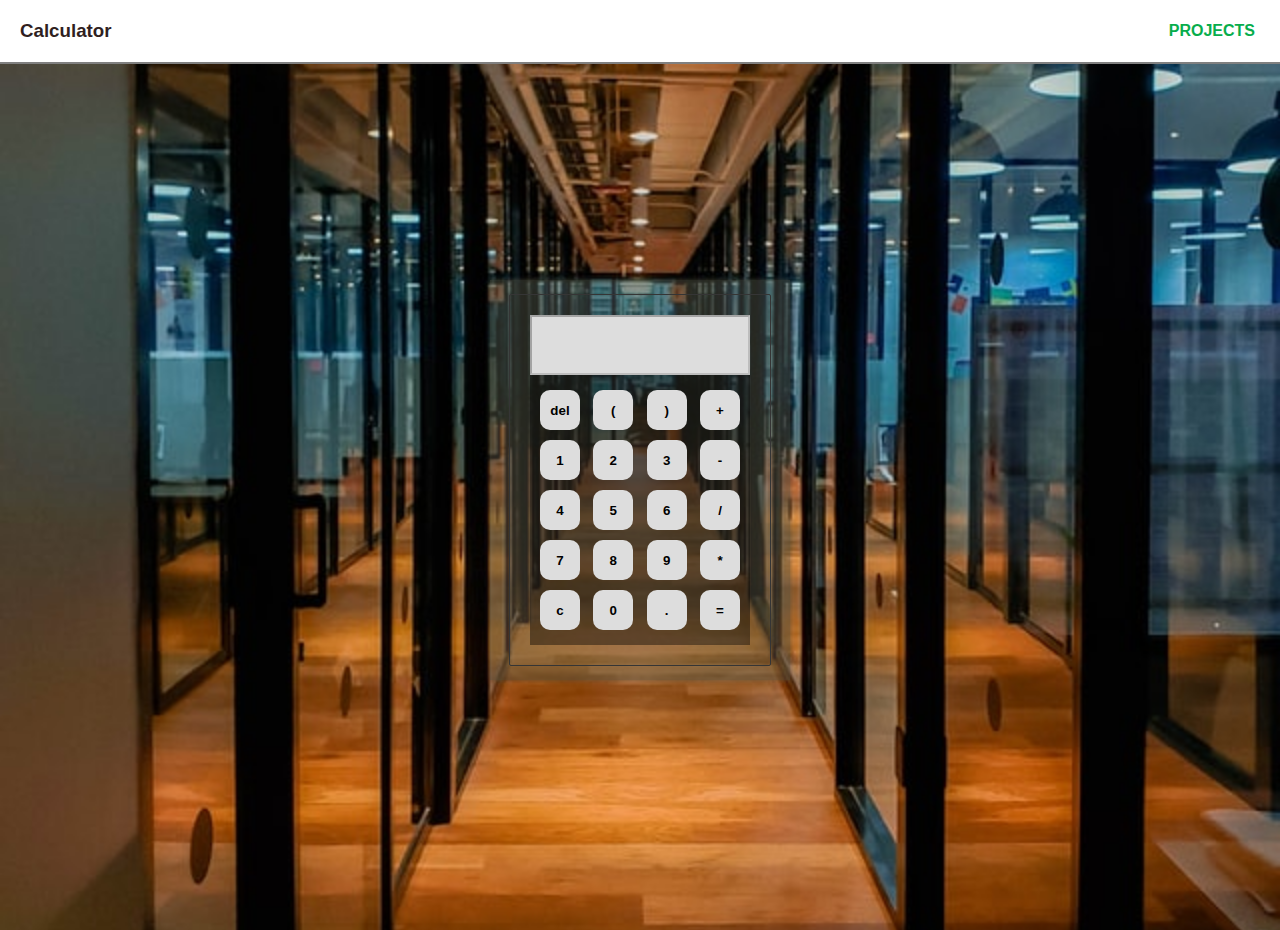
<file: 6-calculator/index.html>
<!DOCTYPE html>
<html lang="en">
  <head>
    <meta charset="UTF-8" />
    <meta http-equiv="X-UA-Compatible" content="IE=edge" />
    <meta name="viewport" content="width=device-width, initial-scale=1.0" />
    <link rel="stylesheet" href="style.css" />
    <title>Calculator Javascript Project | 10+ Vanilla Javascript Projects to Boost Frontend Javascript Skills created by Timonwa (Pelumi Akintokun)</title>
  </head>
  <body>
    <!--* container/body wrapper for every content in the body -->
    <div class="container">
      <!-- nav bar -->
      <nav>
        <div class="nav-cntr">
          <div class="logo">
            <h3>Calculator</h3>
          </div>
          <div class="links">
            <a id="projects" href="/index.html">Projects</a>
          </div>
        </div>
      </nav>
      <!-- calculator form -->
      <form action="" name="calculator">
        <!-- calulator cntr -->
        <div class="calulator-cntr">
          <!-- the window -->
          <div>
            <input type="text" name="display" id="display" disabled />
          </div>
          <!-- the input btns -->
          <div class="input-btns-cntr">
            <div>
              <input
                class="btn"
                type="button"
                name="delete"
                value="del"
              />
              <!--todo another way to write delete onclick -->
              <!--todo onclick="calculator.display.value =  calculator.display.value.substring(0, - 1)" -->
              <input
                class="btn input"
                type="button"
                name="bracket-open"
                value="("
                
              />
              <input
                class="btn input"
                type="button"
                name="bracket-close"
                value=")"
              />
              <input
                class="btn input"
                type="button"
                name="plus"
                value="+"
              />
            </div>

            <div>
              <input
                class="btn input"
                type="button"
                name="one"
                value="1"
              />
              <input
                class="btn input"
                type="button"
                name="two"
                value="2"
              />
              <input
                class="btn input"
                type="button"
                name="three"
                value="3"
              />
              <input
                class="btn input"
                type="button"
                name="minus"
                value="-"
              />
            </div>

            <div>
              <input
                class="btn input"
                type="button"
                name="four"
                value="4"
              />
              <input
                class="btn input"
                type="button"
                name="five"
                value="5"
              />
              <input
                class="btn input"
                type="button"
                name="six"
                value="6"
              />
              <input
                class="btn input"
                type="button"
                name="divide"
                value="/"
              />
            </div>

            <div>
              <input
                class="btn input"
                type="button"
                name="seven"
                value="7"
              />
              <input
                class="btn input"
                type="button"
                name="eight"
                value="8"
              />
              <input
                class="btn input"
                type="button"
                name="nine"
                value="9"
              />
              <input
                class="btn input"
                type="button"
                name="multiply"
                value="*"
              />
            </div>

            <div>
              <input
                class="btn"
                type="button"
                name="clear"
                value="c"
              />
              <input
                class="btn input"
                type="button"
                name="zero"
                value="0"
              />
              <input
                class="btn input"
                type="button"
                name="point"
                value="."
              />
              <input
                class="btn"
                type="button"
                name="equal"
                value="="
              />
            </div>
          </div>
        </div>
      </form>
    </div>
    <script src="index.js"></script>
  </body>
</html>
</file>
<file: 6-calculator/style.css>
/* ! default template styles for all projects */

* {
  box-sizing: border-box;
  margin: 0;
  padding: 0;
  font-family: Arial, Helvetica, sans-serif;
}
/* body wrapper */
#flex {
  min-height: 100vh;
  width: 100vw;
  background-color: #babfff;
  display: flex;
  flex-direction: column;
  justify-content: center;
  align-items: center;
}
/* nav bar */
nav {
  background-color: #fff;
  position: absolute;
  top: 0;
  right: 0;
  left: 0;
  color: rgb(48, 31, 31);
}
/* nav bar wrapper */
.nav-cntr {
  display: flex;
  justify-content: space-between;
  align-items: center;
  padding: 20px;
  border-bottom: solid 2px grey;
}
/* nav bar links */
.links a {
  text-decoration: none;
  color: blue;
  padding: 0 5px;
}
/* nav bar link to the list of all the projects' page */
.links #projects {
  font-weight: bold;
  color: rgb(7, 173, 76);
  text-transform: uppercase;
}
/* all nav bar links when active */
.links a.active{
  text-decoration: underline;
}
/* ! end of template styles */
/* !======================= */

/* ! project styles */
/* body wrapper */
div.container{
background-image: url(/6-calculator/hallway-in-office.jpg);
background-position: center;
background-size: cover;
background-repeat: no-repeat;
    display: flex;
    justify-content: center;
    align-items: center;
    height: 100vh;
    margin-top: 30px;
 
}
/* calculator form */
form{
    display: flex;
    justify-content: center;
    align-items: center;
    background-color: rgba(81, 83, 67, 0.473);
    width: 300px;
    height: 400px;
    padding: 20px;
    box-shadow: 0px 0px 5px rgba(81, 83, 67, 0.692);
}
/* calulator cntr */
form> div.calulator-cntr{
    display: flex;
    flex-direction: column;
    justify-content: center;
    align-items: center;
    border: 1px solid rgb(53, 53, 53);
    padding: 20px;
    border-radius: 2px;
    -webkit-border-radius: 2px;
    -moz-border-radius: 2px;
    -ms-border-radius: 2px;
    -o-border-radius: 2px;
}
/* inputs */
form> div.calulator-cntr input{
    width: 220px;
    height: 60px;
    background-color: #ddd;
    color: #000;
    padding: 5px;
}
/* the input btns cntr */
form> div.calulator-cntr div.input-btns-cntr{
    width: 220px;
    background-color: rgba(0, 0, 0, 0.411);
    padding: 10px 0;
}
/* the input btns subsections */
form> div.calulator-cntr div.input-btns-cntr div{
    padding:  5px 10px;
    display: flex;
    justify-content: space-between;
}
/* the input btns */
form> div.calulator-cntr div.input-btns-cntr div .btn{
    width: 40px;
    height: 40px;
    font-weight: bold;
    border-radius: 10px;
    -webkit-border-radius: 10px;
    -moz-border-radius: 10px;
    -ms-border-radius: 10px;
    -o-border-radius: 10px;
    border: none;
}
</file>
